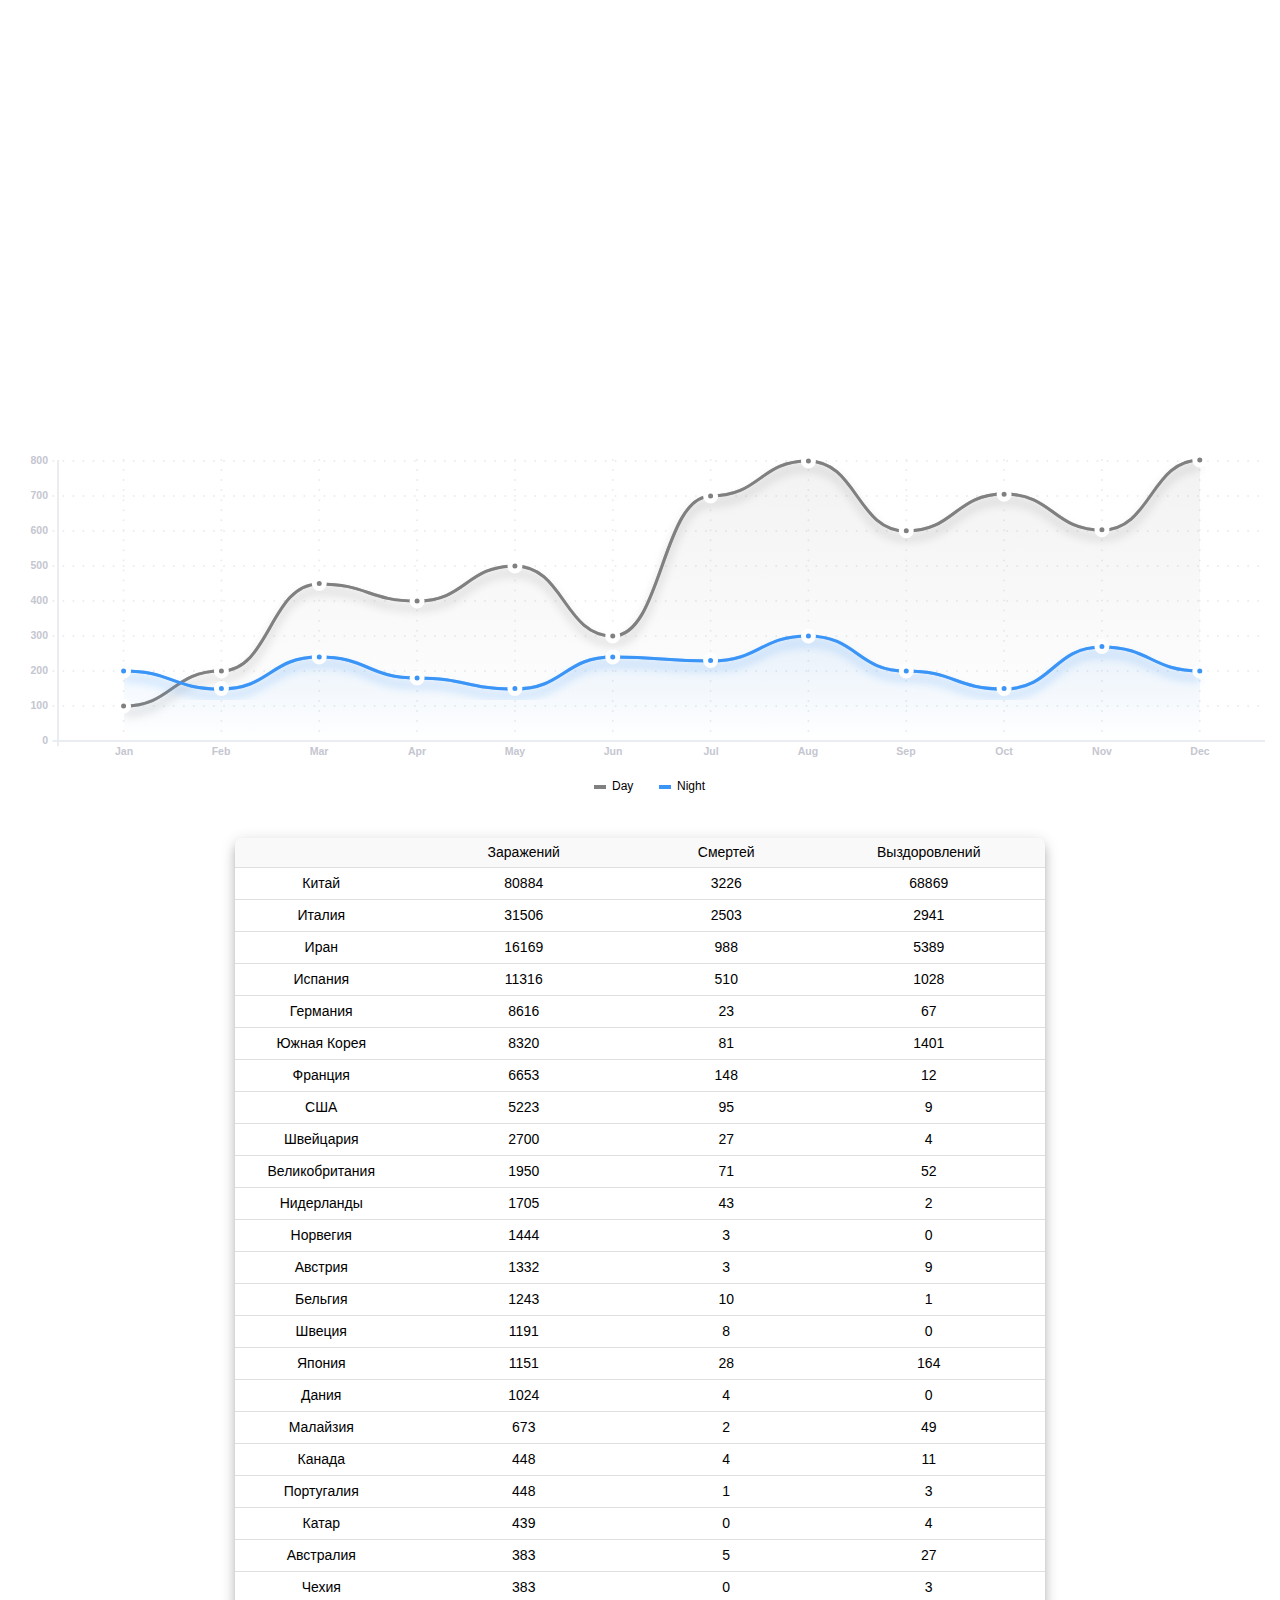
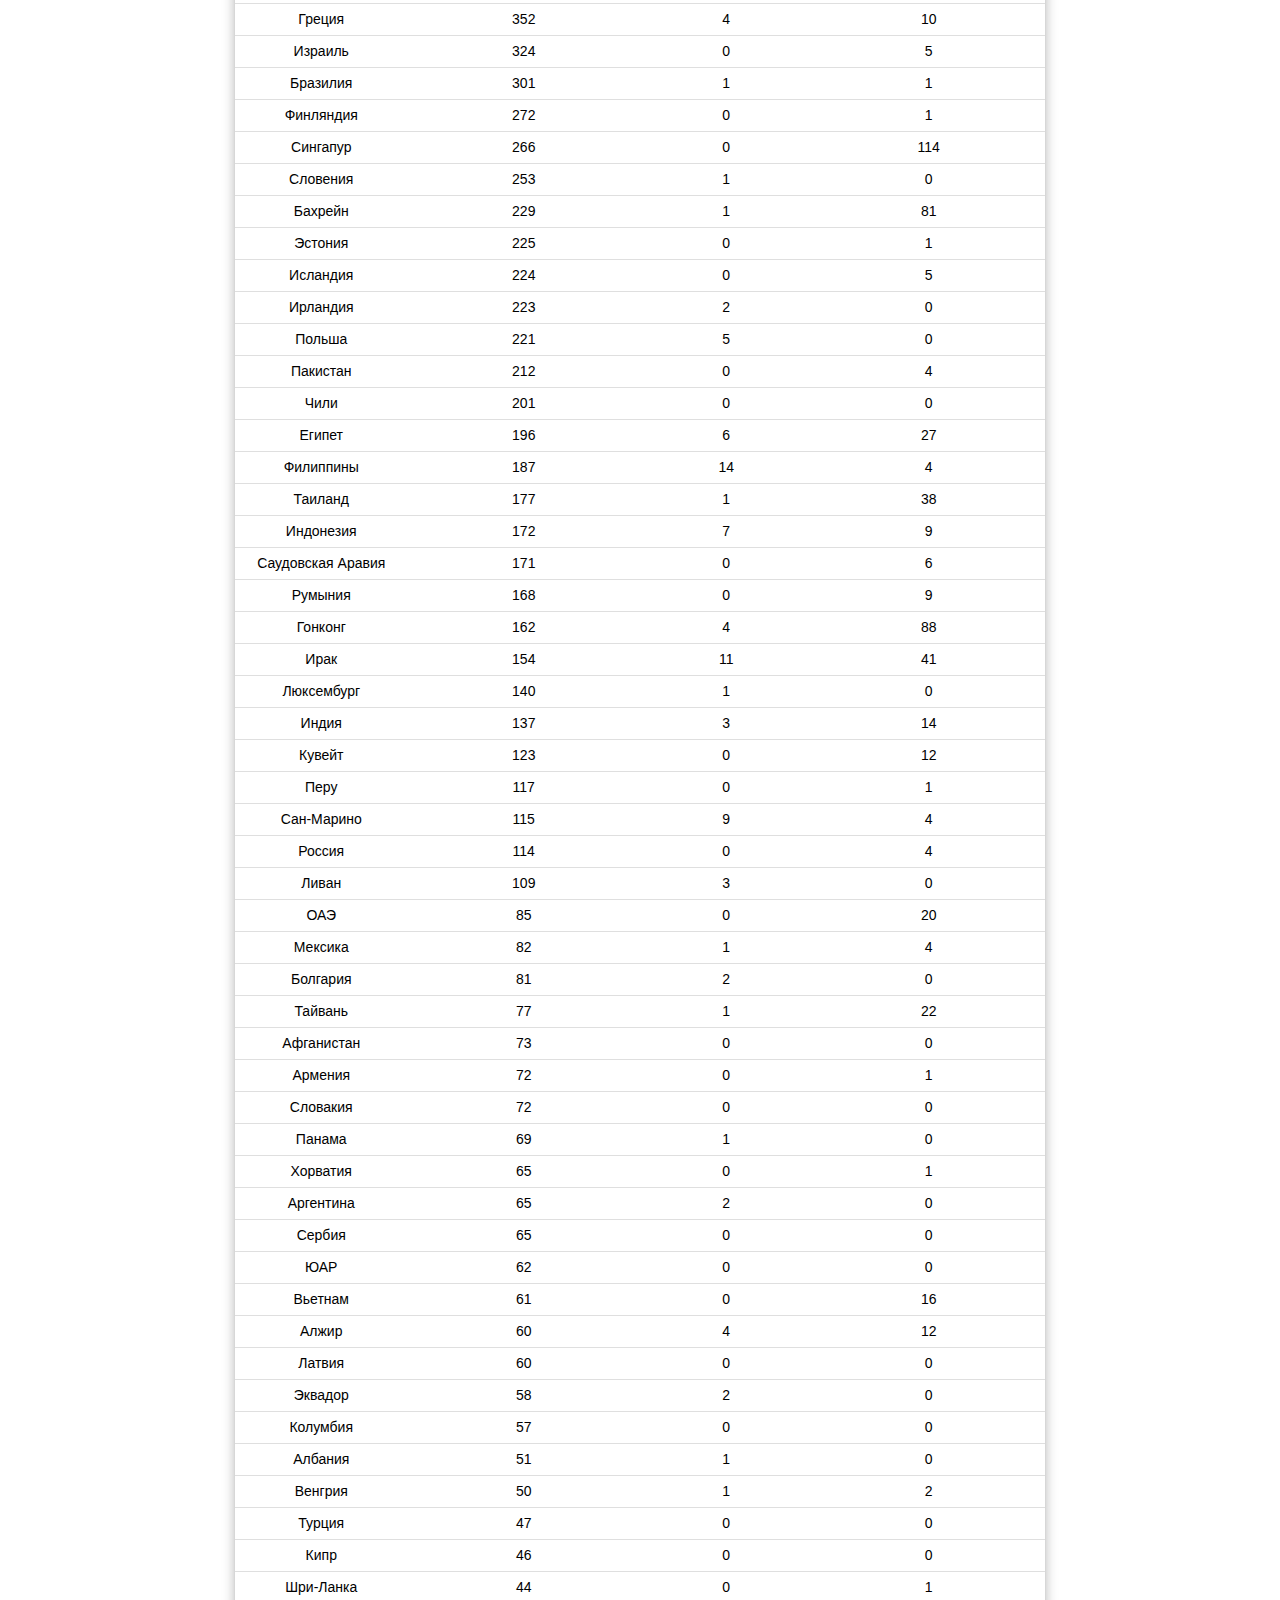
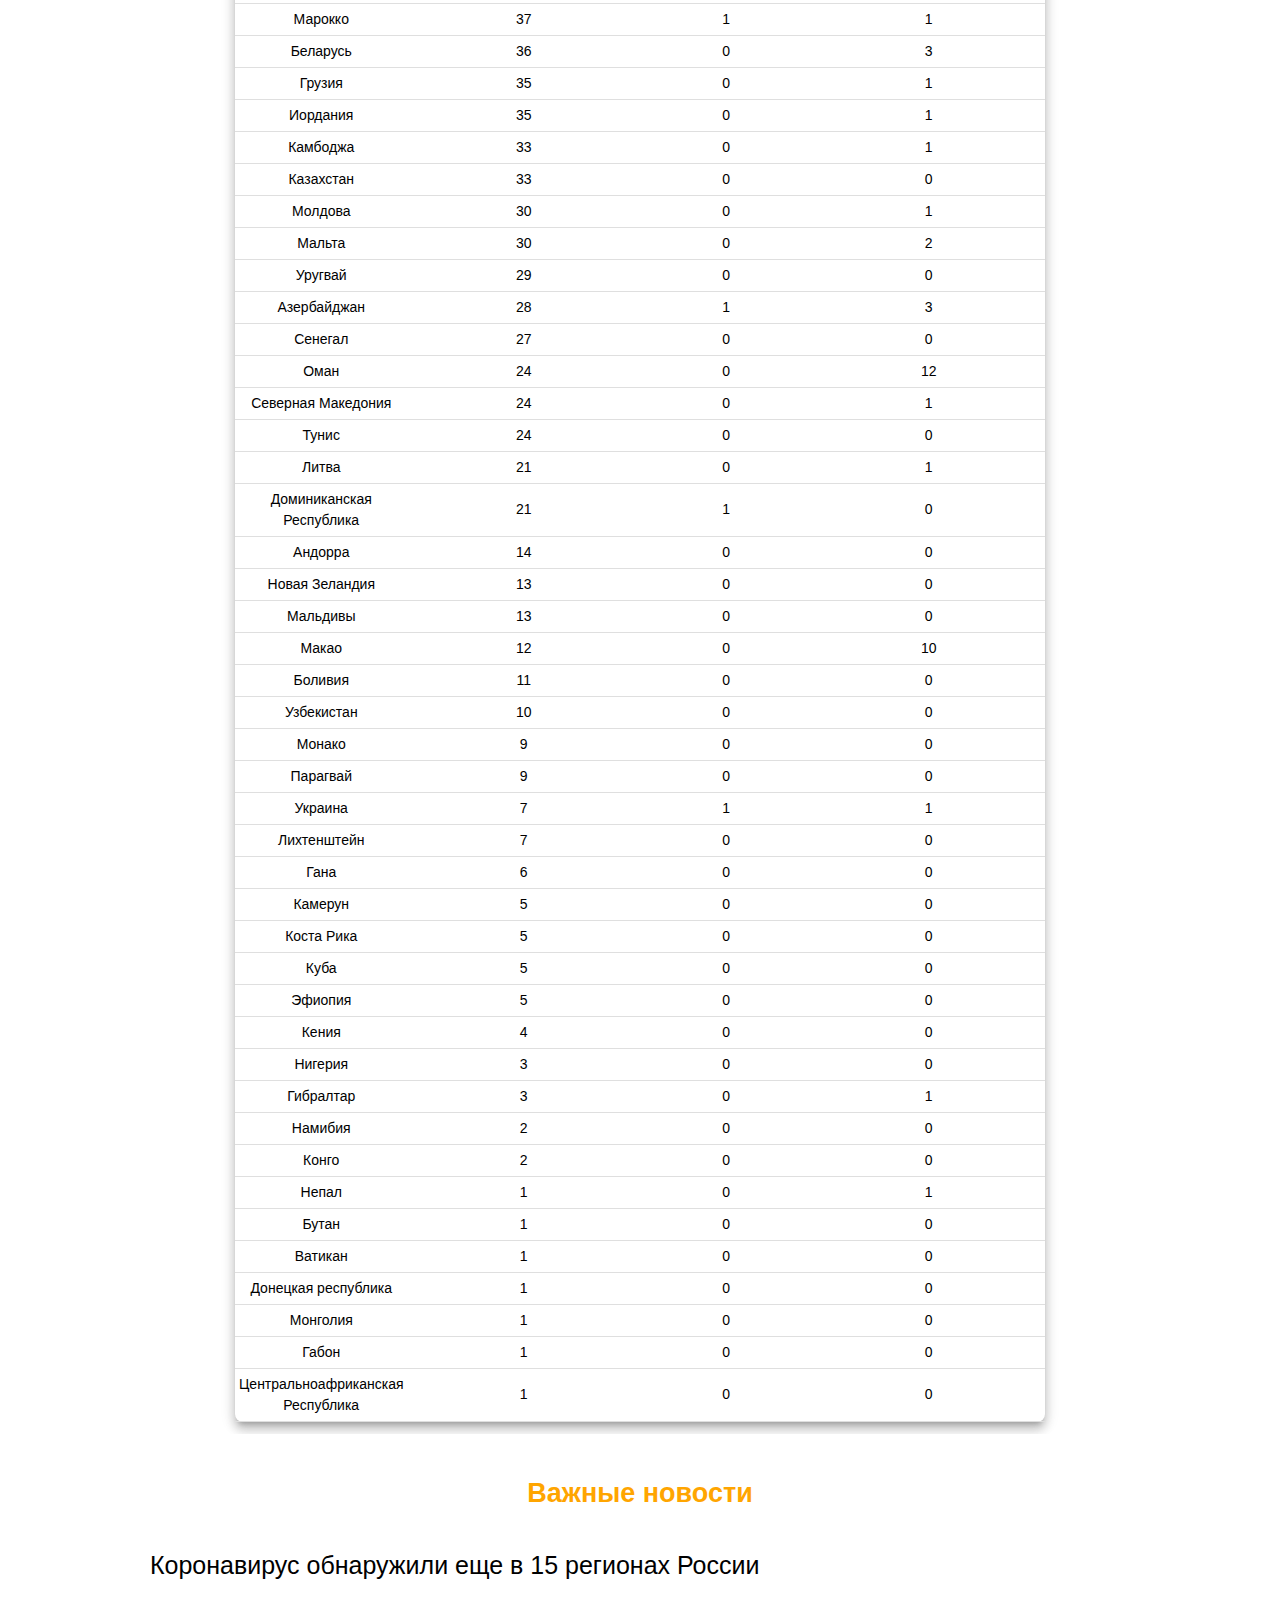
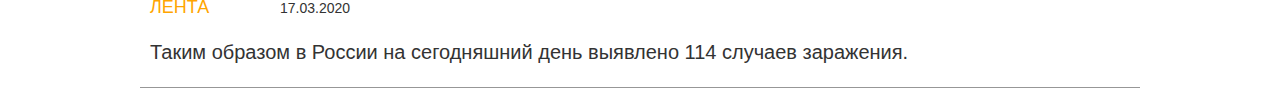
<file: index.html>
<!DOCTYPE HTML>
<html>
<head>
    <meta charset="utf-8">
    <link rel='stylesheet' href='bootstrap.min.css'>
    <link rel='stylesheet' href='covid.css'>
</head>
<body>
    
    <!--/* КАРТА */-->
    <div class='map'>
        <iframe id='map' src="https://coronavirus-monitor.ru/map" frameBorder="0" height="400" width="900" style="width: 100%;"></iframe>
    </div>
    
    <!--/* ГРАФИКИ */-->
    <div class='graphs'>
        <div id='graphic' style='height:400px;'></div>
    </div>

    <!--СТРАНЫ-->
    <div class='countrys'>
        <div class="card-body table-responsive p-0">
            <div class="b-statistics"><div class="table-title-row"><div class="country"></div><div class="cell">Заражений</div><div class="cell">Смертей</div><div class="cell only-desktop">Выздоровлений</div></div><div class="animated-background js-statistics"><div class="statistics-row"> <div class="country"> Китай </div> <div class="cell"> 80884 </div> <div class="cell"> 3226 </div> <div class="cell only-desktop"> 68869 </div> </div><div class="statistics-row"> <div class="country"> Италия </div> <div class="cell"> 31506 </div> <div class="cell"> 2503 </div> <div class="cell only-desktop"> 2941 </div> </div><div class="statistics-row"> <div class="country"> Иран </div> <div class="cell"> 16169 </div> <div class="cell"> 988 </div> <div class="cell only-desktop"> 5389 </div> </div><div class="statistics-row"> <div class="country"> Испания </div> <div class="cell"> 11316 </div> <div class="cell"> 510 </div> <div class="cell only-desktop"> 1028 </div> </div><div class="statistics-row"> <div class="country"> Германия </div> <div class="cell"> 8616 </div> <div class="cell"> 23 </div> <div class="cell only-desktop"> 67 </div> </div><div class="statistics-row"> <div class="country"> Южная Корея </div> <div class="cell"> 8320 </div> <div class="cell"> 81 </div> <div class="cell only-desktop"> 1401 </div> </div><div class="statistics-row"> <div class="country"> Франция </div> <div class="cell"> 6653 </div> <div class="cell"> 148 </div> <div class="cell only-desktop"> 12 </div> </div><div class="statistics-row"> <div class="country"> США </div> <div class="cell"> 5223 </div> <div class="cell"> 95 </div> <div class="cell only-desktop"> 9 </div> </div><div class="statistics-row"> <div class="country"> Швейцария </div> <div class="cell"> 2700 </div> <div class="cell"> 27 </div> <div class="cell only-desktop"> 4 </div> </div><div class="statistics-row"> <div class="country"> Великобритания </div> <div class="cell"> 1950 </div> <div class="cell"> 71 </div> <div class="cell only-desktop"> 52 </div> </div><div class="statistics-row"> <div class="country"> Нидерланды </div> <div class="cell"> 1705 </div> <div class="cell"> 43 </div> <div class="cell only-desktop"> 2 </div> </div><div class="statistics-row"> <div class="country"> Норвегия </div> <div class="cell"> 1444 </div> <div class="cell"> 3 </div> <div class="cell only-desktop"> 0 </div> </div><div class="statistics-row"> <div class="country"> Австрия </div> <div class="cell"> 1332 </div> <div class="cell"> 3 </div> <div class="cell only-desktop"> 9 </div> </div><div class="statistics-row"> <div class="country"> Бельгия </div> <div class="cell"> 1243 </div> <div class="cell"> 10 </div> <div class="cell only-desktop"> 1 </div> </div><div class="statistics-row"> <div class="country"> Швеция </div> <div class="cell"> 1191 </div> <div class="cell"> 8 </div> <div class="cell only-desktop"> 0 </div> </div><div class="statistics-row"> <div class="country"> Япония </div> <div class="cell"> 1151 </div> <div class="cell"> 28 </div> <div class="cell only-desktop"> 164 </div> </div><div class="statistics-row"> <div class="country"> Дания </div> <div class="cell"> 1024 </div> <div class="cell"> 4 </div> <div class="cell only-desktop"> 0 </div> </div><div class="statistics-row"> <div class="country"> Малайзия </div> <div class="cell"> 673 </div> <div class="cell"> 2 </div> <div class="cell only-desktop"> 49 </div> </div><div class="statistics-row"> <div class="country"> Канада </div> <div class="cell"> 448 </div> <div class="cell"> 4 </div> <div class="cell only-desktop"> 11 </div> </div><div class="statistics-row"> <div class="country"> Португалия </div> <div class="cell"> 448 </div> <div class="cell"> 1 </div> <div class="cell only-desktop"> 3 </div> </div><div class="statistics-row"> <div class="country"> Катар </div> <div class="cell"> 439 </div> <div class="cell"> 0 </div> <div class="cell only-desktop"> 4 </div> </div><div class="statistics-row"> <div class="country"> Австралия </div> <div class="cell"> 383 </div> <div class="cell"> 5 </div> <div class="cell only-desktop"> 27 </div> </div><div class="statistics-row"> <div class="country"> Чехия </div> <div class="cell"> 383 </div> <div class="cell"> 0 </div> <div class="cell only-desktop"> 3 </div> </div><div class="statistics-row"> <div class="country"> Греция </div> <div class="cell"> 352 </div> <div class="cell"> 4 </div> <div class="cell only-desktop"> 10 </div> </div><div class="statistics-row"> <div class="country"> Израиль </div> <div class="cell"> 324 </div> <div class="cell"> 0 </div> <div class="cell only-desktop"> 5 </div> </div><div class="statistics-row"> <div class="country"> Бразилия </div> <div class="cell"> 301 </div> <div class="cell"> 1 </div> <div class="cell only-desktop"> 1 </div> </div><div class="statistics-row"> <div class="country"> Финляндия </div> <div class="cell"> 272 </div> <div class="cell"> 0 </div> <div class="cell only-desktop"> 1 </div> </div><div class="statistics-row"> <div class="country"> Сингапур </div> <div class="cell"> 266 </div> <div class="cell"> 0 </div> <div class="cell only-desktop"> 114 </div> </div><div class="statistics-row"> <div class="country"> Словения </div> <div class="cell"> 253 </div> <div class="cell"> 1 </div> <div class="cell only-desktop"> 0 </div> </div><div class="statistics-row"> <div class="country"> Бахрейн </div> <div class="cell"> 229 </div> <div class="cell"> 1 </div> <div class="cell only-desktop"> 81 </div> </div><div class="statistics-row"> <div class="country"> Эстония </div> <div class="cell"> 225 </div> <div class="cell"> 0 </div> <div class="cell only-desktop"> 1 </div> </div><div class="statistics-row"> <div class="country"> Исландия </div> <div class="cell"> 224 </div> <div class="cell"> 0 </div> <div class="cell only-desktop"> 5 </div> </div><div class="statistics-row"> <div class="country"> Ирландия </div> <div class="cell"> 223 </div> <div class="cell"> 2 </div> <div class="cell only-desktop"> 0 </div> </div><div class="statistics-row"> <div class="country"> Польша </div> <div class="cell"> 221 </div> <div class="cell"> 5 </div> <div class="cell only-desktop"> 0 </div> </div><div class="statistics-row"> <div class="country"> Пакистан </div> <div class="cell"> 212 </div> <div class="cell"> 0 </div> <div class="cell only-desktop"> 4 </div> </div><div class="statistics-row"> <div class="country"> Чили </div> <div class="cell"> 201 </div> <div class="cell"> 0 </div> <div class="cell only-desktop"> 0 </div> </div><div class="statistics-row"> <div class="country"> Египет </div> <div class="cell"> 196 </div> <div class="cell"> 6 </div> <div class="cell only-desktop"> 27 </div> </div><div class="statistics-row"> <div class="country"> Филиппины </div> <div class="cell"> 187 </div> <div class="cell"> 14 </div> <div class="cell only-desktop"> 4 </div> </div><div class="statistics-row"> <div class="country"> Таиланд </div> <div class="cell"> 177 </div> <div class="cell"> 1 </div> <div class="cell only-desktop"> 38 </div> </div><div class="statistics-row"> <div class="country"> Индонезия </div> <div class="cell"> 172 </div> <div class="cell"> 7 </div> <div class="cell only-desktop"> 9 </div> </div><div class="statistics-row"> <div class="country"> Саудовская Аравия </div> <div class="cell"> 171 </div> <div class="cell"> 0 </div> <div class="cell only-desktop"> 6 </div> </div><div class="statistics-row"> <div class="country"> Румыния </div> <div class="cell"> 168 </div> <div class="cell"> 0 </div> <div class="cell only-desktop"> 9 </div> </div><div class="statistics-row"> <div class="country"> Гонконг </div> <div class="cell"> 162 </div> <div class="cell"> 4 </div> <div class="cell only-desktop"> 88 </div> </div><div class="statistics-row"> <div class="country"> Ирак </div> <div class="cell"> 154 </div> <div class="cell"> 11 </div> <div class="cell only-desktop"> 41 </div> </div><div class="statistics-row"> <div class="country"> Люксембург </div> <div class="cell"> 140 </div> <div class="cell"> 1 </div> <div class="cell only-desktop"> 0 </div> </div><div class="statistics-row"> <div class="country"> Индия </div> <div class="cell"> 137 </div> <div class="cell"> 3 </div> <div class="cell only-desktop"> 14 </div> </div><div class="statistics-row"> <div class="country"> Кувейт </div> <div class="cell"> 123 </div> <div class="cell"> 0 </div> <div class="cell only-desktop"> 12 </div> </div><div class="statistics-row"> <div class="country"> Перу </div> <div class="cell"> 117 </div> <div class="cell"> 0 </div> <div class="cell only-desktop"> 1 </div> </div><div class="statistics-row"> <div class="country"> Сан-Марино </div> <div class="cell"> 115 </div> <div class="cell"> 9 </div> <div class="cell only-desktop"> 4 </div> </div><div class="statistics-row"> <div class="country"> Россия </div> <div class="cell"> 114 </div> <div class="cell"> 0 </div> <div class="cell only-desktop"> 4 </div> </div><div class="statistics-row"> <div class="country"> Ливан </div> <div class="cell"> 109 </div> <div class="cell"> 3 </div> <div class="cell only-desktop"> 0 </div> </div><div class="statistics-row"> <div class="country"> ОАЭ </div> <div class="cell"> 85 </div> <div class="cell"> 0 </div> <div class="cell only-desktop"> 20 </div> </div><div class="statistics-row"> <div class="country"> Мексика </div> <div class="cell"> 82 </div> <div class="cell"> 1 </div> <div class="cell only-desktop"> 4 </div> </div><div class="statistics-row"> <div class="country"> Болгария </div> <div class="cell"> 81 </div> <div class="cell"> 2 </div> <div class="cell only-desktop"> 0 </div> </div><div class="statistics-row"> <div class="country"> Тайвань </div> <div class="cell"> 77 </div> <div class="cell"> 1 </div> <div class="cell only-desktop"> 22 </div> </div><div class="statistics-row"> <div class="country"> Афганистан </div> <div class="cell"> 73 </div> <div class="cell"> 0 </div> <div class="cell only-desktop"> 0 </div> </div><div class="statistics-row"> <div class="country"> Армения </div> <div class="cell"> 72 </div> <div class="cell"> 0 </div> <div class="cell only-desktop"> 1 </div> </div><div class="statistics-row"> <div class="country"> Словакия </div> <div class="cell"> 72 </div> <div class="cell"> 0 </div> <div class="cell only-desktop"> 0 </div> </div><div class="statistics-row"> <div class="country"> Панама </div> <div class="cell"> 69 </div> <div class="cell"> 1 </div> <div class="cell only-desktop"> 0 </div> </div><div class="statistics-row"> <div class="country"> Хорватия </div> <div class="cell"> 65 </div> <div class="cell"> 0 </div> <div class="cell only-desktop"> 1 </div> </div><div class="statistics-row"> <div class="country"> Аргентина </div> <div class="cell"> 65 </div> <div class="cell"> 2 </div> <div class="cell only-desktop"> 0 </div> </div><div class="statistics-row"> <div class="country"> Сербия </div> <div class="cell"> 65 </div> <div class="cell"> 0 </div> <div class="cell only-desktop"> 0 </div> </div><div class="statistics-row"> <div class="country"> ЮАР </div> <div class="cell"> 62 </div> <div class="cell"> 0 </div> <div class="cell only-desktop"> 0 </div> </div><div class="statistics-row"> <div class="country"> Вьетнам </div> <div class="cell"> 61 </div> <div class="cell"> 0 </div> <div class="cell only-desktop"> 16 </div> </div><div class="statistics-row"> <div class="country"> Алжир </div> <div class="cell"> 60 </div> <div class="cell"> 4 </div> <div class="cell only-desktop"> 12 </div> </div><div class="statistics-row"> <div class="country"> Латвия </div> <div class="cell"> 60 </div> <div class="cell"> 0 </div> <div class="cell only-desktop"> 0 </div> </div><div class="statistics-row"> <div class="country"> Эквадор </div> <div class="cell"> 58 </div> <div class="cell"> 2 </div> <div class="cell only-desktop"> 0 </div> </div><div class="statistics-row"> <div class="country"> Колумбия </div> <div class="cell"> 57 </div> <div class="cell"> 0 </div> <div class="cell only-desktop"> 0 </div> </div><div class="statistics-row"> <div class="country"> Албания </div> <div class="cell"> 51 </div> <div class="cell"> 1 </div> <div class="cell only-desktop"> 0 </div> </div><div class="statistics-row"> <div class="country"> Венгрия </div> <div class="cell"> 50 </div> <div class="cell"> 1 </div> <div class="cell only-desktop"> 2 </div> </div><div class="statistics-row"> <div class="country"> Турция </div> <div class="cell"> 47 </div> <div class="cell"> 0 </div> <div class="cell only-desktop"> 0 </div> </div><div class="statistics-row"> <div class="country"> Кипр </div> <div class="cell"> 46 </div> <div class="cell"> 0 </div> <div class="cell only-desktop"> 0 </div> </div><div class="statistics-row"> <div class="country"> Шри-Ланка </div> <div class="cell"> 44 </div> <div class="cell"> 0 </div> <div class="cell only-desktop"> 1 </div> </div><div class="statistics-row"> <div class="country"> Марокко </div> <div class="cell"> 37 </div> <div class="cell"> 1 </div> <div class="cell only-desktop"> 1 </div> </div><div class="statistics-row"> <div class="country"> Беларусь </div> <div class="cell"> 36 </div> <div class="cell"> 0 </div> <div class="cell only-desktop"> 3 </div> </div><div class="statistics-row"> <div class="country"> Грузия </div> <div class="cell"> 35 </div> <div class="cell"> 0 </div> <div class="cell only-desktop"> 1 </div> </div><div class="statistics-row"> <div class="country"> Иордания </div> <div class="cell"> 35 </div> <div class="cell"> 0 </div> <div class="cell only-desktop"> 1 </div> </div><div class="statistics-row"> <div class="country"> Камбоджа </div> <div class="cell"> 33 </div> <div class="cell"> 0 </div> <div class="cell only-desktop"> 1 </div> </div><div class="statistics-row"> <div class="country"> Казахстан </div> <div class="cell"> 33 </div> <div class="cell"> 0 </div> <div class="cell only-desktop"> 0 </div> </div><div class="statistics-row"> <div class="country"> Молдова </div> <div class="cell"> 30 </div> <div class="cell"> 0 </div> <div class="cell only-desktop"> 1 </div> </div><div class="statistics-row"> <div class="country"> Мальта </div> <div class="cell"> 30 </div> <div class="cell"> 0 </div> <div class="cell only-desktop"> 2 </div> </div><div class="statistics-row"> <div class="country"> Уругвай </div> <div class="cell"> 29 </div> <div class="cell"> 0 </div> <div class="cell only-desktop"> 0 </div> </div><div class="statistics-row"> <div class="country"> Азербайджан </div> <div class="cell"> 28 </div> <div class="cell"> 1 </div> <div class="cell only-desktop"> 3 </div> </div><div class="statistics-row"> <div class="country"> Сенегал </div> <div class="cell"> 27 </div> <div class="cell"> 0 </div> <div class="cell only-desktop"> 0 </div> </div><div class="statistics-row"> <div class="country"> Оман </div> <div class="cell"> 24 </div> <div class="cell"> 0 </div> <div class="cell only-desktop"> 12 </div> </div><div class="statistics-row"> <div class="country"> Северная Македония </div> <div class="cell"> 24 </div> <div class="cell"> 0 </div> <div class="cell only-desktop"> 1 </div> </div><div class="statistics-row"> <div class="country"> Тунис </div> <div class="cell"> 24 </div> <div class="cell"> 0 </div> <div class="cell only-desktop"> 0 </div> </div><div class="statistics-row"> <div class="country"> Литва </div> <div class="cell"> 21 </div> <div class="cell"> 0 </div> <div class="cell only-desktop"> 1 </div> </div><div class="statistics-row"> <div class="country"> Доминиканская Республика </div> <div class="cell"> 21 </div> <div class="cell"> 1 </div> <div class="cell only-desktop"> 0 </div> </div><div class="statistics-row"> <div class="country"> Андорра </div> <div class="cell"> 14 </div> <div class="cell"> 0 </div> <div class="cell only-desktop"> 0 </div> </div><div class="statistics-row"> <div class="country"> Новая Зеландия </div> <div class="cell"> 13 </div> <div class="cell"> 0 </div> <div class="cell only-desktop"> 0 </div> </div><div class="statistics-row"> <div class="country"> Мальдивы </div> <div class="cell"> 13 </div> <div class="cell"> 0 </div> <div class="cell only-desktop"> 0 </div> </div><div class="statistics-row"> <div class="country"> Макао </div> <div class="cell"> 12 </div> <div class="cell"> 0 </div> <div class="cell only-desktop"> 10 </div> </div><div class="statistics-row"> <div class="country"> Боливия </div> <div class="cell"> 11 </div> <div class="cell"> 0 </div> <div class="cell only-desktop"> 0 </div> </div><div class="statistics-row"> <div class="country"> Узбекистан </div> <div class="cell"> 10 </div> <div class="cell"> 0 </div> <div class="cell only-desktop"> 0 </div> </div><div class="statistics-row"> <div class="country"> Монако </div> <div class="cell"> 9 </div> <div class="cell"> 0 </div> <div class="cell only-desktop"> 0 </div> </div><div class="statistics-row"> <div class="country"> Парагвай </div> <div class="cell"> 9 </div> <div class="cell"> 0 </div> <div class="cell only-desktop"> 0 </div> </div><div class="statistics-row"> <div class="country"> Украина </div> <div class="cell"> 7 </div> <div class="cell"> 1 </div> <div class="cell only-desktop"> 1 </div> </div><div class="statistics-row"> <div class="country"> Лихтенштейн </div> <div class="cell"> 7 </div> <div class="cell"> 0 </div> <div class="cell only-desktop"> 0 </div> </div><div class="statistics-row"> <div class="country"> Гана </div> <div class="cell"> 6 </div> <div class="cell"> 0 </div> <div class="cell only-desktop"> 0 </div> </div><div class="statistics-row"> <div class="country"> Камерун </div> <div class="cell"> 5 </div> <div class="cell"> 0 </div> <div class="cell only-desktop"> 0 </div> </div><div class="statistics-row"> <div class="country"> Коста Рика </div> <div class="cell"> 5 </div> <div class="cell"> 0 </div> <div class="cell only-desktop"> 0 </div> </div><div class="statistics-row"> <div class="country"> Куба </div> <div class="cell"> 5 </div> <div class="cell"> 0 </div> <div class="cell only-desktop"> 0 </div> </div><div class="statistics-row"> <div class="country"> Эфиопия </div> <div class="cell"> 5 </div> <div class="cell"> 0 </div> <div class="cell only-desktop"> 0 </div> </div><div class="statistics-row"> <div class="country"> Кения </div> <div class="cell"> 4 </div> <div class="cell"> 0 </div> <div class="cell only-desktop"> 0 </div> </div><div class="statistics-row"> <div class="country"> Нигерия </div> <div class="cell"> 3 </div> <div class="cell"> 0 </div> <div class="cell only-desktop"> 0 </div> </div><div class="statistics-row"> <div class="country"> Гибралтар </div> <div class="cell"> 3 </div> <div class="cell"> 0 </div> <div class="cell only-desktop"> 1 </div> </div><div class="statistics-row"> <div class="country"> Намибия </div> <div class="cell"> 2 </div> <div class="cell"> 0 </div> <div class="cell only-desktop"> 0 </div> </div><div class="statistics-row"> <div class="country"> Конго </div> <div class="cell"> 2 </div> <div class="cell"> 0 </div> <div class="cell only-desktop"> 0 </div> </div><div class="statistics-row"> <div class="country"> Непал </div> <div class="cell"> 1 </div> <div class="cell"> 0 </div> <div class="cell only-desktop"> 1 </div> </div><div class="statistics-row"> <div class="country"> Бутан </div> <div class="cell"> 1 </div> <div class="cell"> 0 </div> <div class="cell only-desktop"> 0 </div> </div><div class="statistics-row"> <div class="country"> Ватикан </div> <div class="cell"> 1 </div> <div class="cell"> 0 </div> <div class="cell only-desktop"> 0 </div> </div><div class="statistics-row"> <div class="country"> Донецкая республика </div> <div class="cell"> 1 </div> <div class="cell"> 0 </div> <div class="cell only-desktop"> 0 </div> </div><div class="statistics-row"> <div class="country"> Монголия </div> <div class="cell"> 1 </div> <div class="cell"> 0 </div> <div class="cell only-desktop"> 0 </div> </div><div class="statistics-row"> <div class="country"> Габон </div> <div class="cell"> 1 </div> <div class="cell"> 0 </div> <div class="cell only-desktop"> 0 </div> </div><div class="statistics-row"> <div class="country"> Центральноафриканская Республика </div> <div class="cell"> 1 </div> <div class="cell"> 0 </div> <div class="cell only-desktop"> 0 </div> </div></div></div> </div>
        </div>
    </div>
    
    <!--  НОВОСТИ -->
    <div class='news'>
        <div class="b-articles"><div class="title center" id="news">Важные новости</div><div class="container js-news"><div class="article">
        <a class="title-article" href="https://lenta.ru/news/2020/03/17/15/" target="_blank" rel="nofollow">
            Коронавирус обнаружили еще в 15 регионах России
          </a>
        <div class="info-article">
          <a class="source" href="https://lenta.ru/news/2020/03/17/15/" target="_blank" rel="nofollow">
            ЛЕНТА
          </a>
          <div class="date">
              17.03.2020
          </div>
        </div>
        <div class="description-article">
            Таким образом в России на сегодняшний день выявлено 114 случаев заражения.
        </div>
      </div></div>
<!--            <div class="show-more"><a href="/novosti">Смотреть больше новостей</a></div>-->
        </div>
    </div>
    
    <script src='liteChart.min.js'></script>
    <script src='covid.js'></script>
</body>   
</html>
</file>
<file: covid.css>
﻿body {
    margin: 0;
    padding: 0;
}

.map {
    width: 98%;
    margin: auto;
}

.card-body {
--font-family-sans-serif: "Source Sans Pro",-apple-system,BlinkMacSystemFont,"Segoe UI",Roboto,"Helvetica Neue",Arial,sans-serif,"Apple Color Emoji","Segoe UI Emoji","Segoe UI Symbol";
--font-family-monospace: SFMono-Regular,Menlo,Monaco,Consolas,"Liberation Mono","Courier New",monospace;
font-family: "Source Sans Pro",-apple-system,BlinkMacSystemFont,"Segoe UI",Roboto,"Helvetica Neue",Arial,sans-serif,"Apple Color Emoji","Segoe UI Emoji","Segoe UI Symbol";
font-size: 1rem;
font-weight: 400;
line-height: 1.5;
color: #212529;
text-align: left;
box-sizing: border-box;
flex: 1 1 auto;
padding: 1.25rem;
}

.chartjs-size-monitor, .chartjs-size-monitor-expand, .chartjs-size-monitor-shrink {
--font-family-sans-serif: "Source Sans Pro",-apple-system,BlinkMacSystemFont,"Segoe UI",Roboto,"Helvetica Neue",Arial,sans-serif,"Apple Color Emoji","Segoe UI Emoji","Segoe UI Symbol";
--font-family-monospace: SFMono-Regular,Menlo,Monaco,Consolas,"Liberation Mono","Courier New",monospace;
font-family: "Source Sans Pro",-apple-system,BlinkMacSystemFont,"Segoe UI",Roboto,"Helvetica Neue",Arial,sans-serif,"Apple Color Emoji","Segoe UI Emoji","Segoe UI Symbol";
font-size: 1rem;
font-weight: 400;
line-height: 1.5;
color: #212529;
text-align: left;
box-sizing: border-box;
position: absolute;
direction: ltr;
left: 0;
top: 0;
right: 0;
bottom: 0;
overflow: hidden;
pointer-events: none;
visibility: hidden;
z-index: -1;
}

.b-statistics {
    background: #fff;
    -webkit-box-shadow: 0 5px 5px -3px rgba(0,0,0,.2), 0 8px 10px 1px rgba(0,0,0,.14), 0 3px 14px 2px rgba(0,0,0,.12);
    box-shadow: 0 5px 5px -3px rgba(0,0,0,.2), 0 8px 10px 1px rgba(0,0,0,.14), 0 3px 14px 2px rgba(0,0,0,.12);
    border-radius: 8px;
    padding: 0;
    max-width: 810px;
    margin: 20px auto 0;
}

.b-statistics .statistics-row {
    min-height: 20px;
    border-bottom: 1px solid #dfdfdf;
    padding: 5px 0;
    margin-bottom: 0;
    -webkit-transition: .3s;
    transition: .3s;
}

statistics .table-title-row {
    width: 100%;
    display: -webkit-box;
    display: -ms-flexbox;
    display: flex;
    -webkit-box-align: center;
    -ms-flex-align: center;
    align-items: center;
}

.b-statistics .table-title-row {
    height: 30px;
    padding: 8px 0;
    background: #f9f9f9;
    border-bottom: 1px solid #dfdfdf;
    color: #000;
    border-top-left-radius: 8px;
    border-top-right-radius: 8px;
}

div {
    display: block;
}

.b-statistics .statistics-row {
    min-height: 20px;
    border-bottom: 1px solid #dfdfdf;
    padding: 5px 0;
    margin-bottom: 0;
    -webkit-transition: .3s;
    transition: .3s;
}

.b-statistics .statistics-row, .b-statistics .table-title-row {
    width: 100%;
    display: -webkit-box;
    display: -ms-flexbox;
    display: flex;
    -webkit-box-align: center;
    -ms-flex-align: center;
    align-items: center;
}

.b-statistics .cell, .b-statistics .country {
    font-size: 14px;
    font-weight: 500;
    color: #000;
    width: 240px;
    margin-right: 30px;
    text-align: center;
}

.b-articles .container {
    max-width: 1400px;
    margin: 0 auto;
    display: -webkit-box;
    display: -ms-flexbox;
    display: flex;
    -ms-flex-wrap: wrap;
    flex-wrap: wrap;
    -webkit-box-pack: justify;
    -ms-flex-pack: justify;
    justify-content: space-between;
}

.b-articles .container .article {
    width: 100%;
    max-width: 1000px;
    margin: 5px auto 0;
    position: relative;
    padding: 10px 10px 20px;
    border-bottom: 1px solid #979797;
}

.b-articles .container .article .title-article {
    font-size: 25px;
    font-weight: 500;
    text-decoration: none;
    color: #000;
    min-height: 30px;
}

.title-article:hover {
    color: orange;
}

.b-articles .container .article .info-article {
    margin-top: 10px;
    display: -webkit-box;
    display: -ms-flexbox;
    display: flex;
    -webkit-box-align: center;
    -ms-flex-align: center;
    align-items: center;
    min-height: 30px;
}

.b-articles .container .article .info-article .source {
    font-size: 18px;
    margin-right: 30px;
    color: orange;
    text-decoration: none;
    min-height: 20px;
    min-width: 100px;
}

.b-articles .container .article .info-article .date {
    display: -webkit-box;
    display: -ms-flexbox;
    display: flex;
    -webkit-box-align: center;
    -ms-flex-align: center;
    align-items: center;
    font-size: 14px;
    min-height: 20px;
    min-width: 100px;
}

.b-articles .container .article .description-article {
    margin-top: 15px;
    font-size: 20px;
}

.title {
    font-size: 27px;
    font-weight: 600;
    color: orange;
    margin-top: 40px;
    margin-bottom: 20px;
    text-align: center;
}

@media only screen and (max-device-width: 480px){
    .b-statistics .cell, .b-statistics .country, .cell, .country, .countrys, .title-article, #news {
        font-size: 3em !important;
    }
    
    .date, .source, .description-article {
        font-size: 2.5em !important;
    }
    
    .label, .legend {
        font-size: 2em !important;
    }
}
</file>
